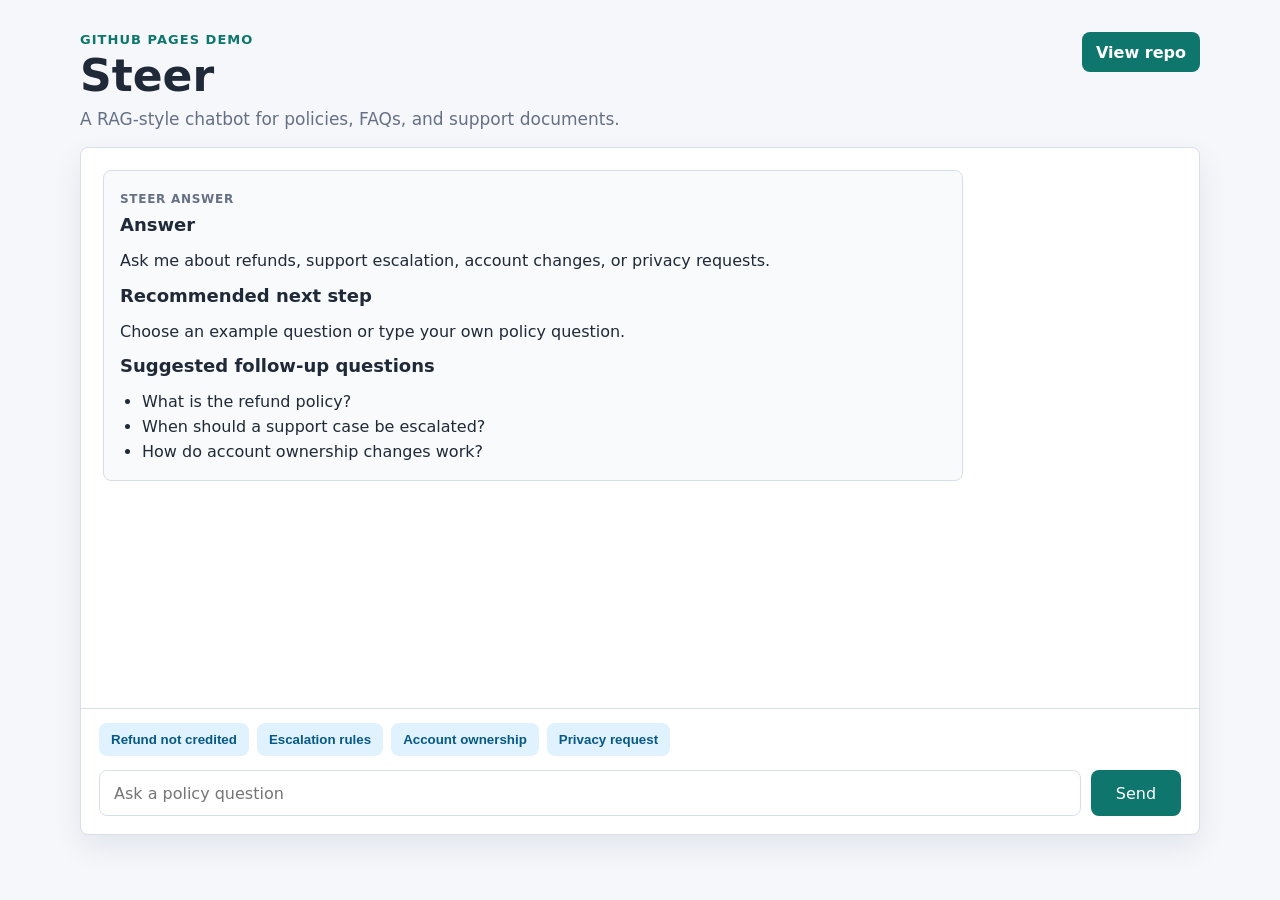
<file: index.html>
<!doctype html>
<html lang="en">
  <head>
    <meta charset="utf-8" />
    <meta name="viewport" content="width=device-width, initial-scale=1" />
    <title>Steer</title>
    <meta http-equiv="refresh" content="0; url=./chat/" />
    <link rel="canonical" href="./chat/" />
  </head>
  <body>
    <p>Opening <a href="./chat/">Steer chat</a>.</p>
  </body>
</html>
</file>
<file: chat/style.css>
:root {
  color-scheme: light;
  --bg: #f5f7fb;
  --panel: #ffffff;
  --text: #1f2937;
  --muted: #667085;
  --line: #d8dee9;
  --brand: #0f766e;
  --brand-dark: #115e59;
  --user: #ecfeff;
  --assistant: #f8fafc;
  --source: #fffbeb;
}

* {
  box-sizing: border-box;
}

body {
  margin: 0;
  background: var(--bg);
  color: var(--text);
  font-family: Inter, ui-sans-serif, system-ui, -apple-system, BlinkMacSystemFont, "Segoe UI", sans-serif;
}

.shell {
  width: min(1120px, calc(100% - 32px));
  margin: 0 auto;
  padding: 32px 0;
}

.hero {
  display: flex;
  align-items: flex-start;
  justify-content: space-between;
  gap: 20px;
  margin-bottom: 18px;
}

.eyebrow {
  margin: 0 0 6px;
  color: var(--brand);
  font-size: 13px;
  font-weight: 700;
  letter-spacing: 0.08em;
  text-transform: uppercase;
}

h1 {
  margin: 0;
  font-size: 44px;
  line-height: 1.05;
}

.subtitle {
  max-width: 620px;
  margin: 10px 0 0;
  color: var(--muted);
  font-size: 17px;
}

.repo-link,
.composer button,
.suggestions button {
  border: 0;
  border-radius: 8px;
  cursor: pointer;
  font-weight: 700;
}

.repo-link {
  display: inline-flex;
  align-items: center;
  min-height: 40px;
  padding: 0 14px;
  background: var(--brand);
  color: white;
  text-decoration: none;
}

.repo-link:hover,
.composer button:hover {
  background: var(--brand-dark);
}

.chat-panel {
  overflow: hidden;
  border: 1px solid var(--line);
  border-radius: 8px;
  background: var(--panel);
  box-shadow: 0 12px 30px rgba(15, 23, 42, 0.08);
}

.messages {
  min-height: 560px;
  max-height: calc(100vh - 260px);
  overflow-y: auto;
  padding: 22px;
}

.message {
  width: min(860px, 100%);
  margin-bottom: 18px;
  padding: 15px 16px;
  border: 1px solid var(--line);
  border-radius: 8px;
  line-height: 1.55;
}

.message.user {
  margin-left: auto;
  background: var(--user);
}

.message.assistant {
  background: var(--assistant);
}

.message h2 {
  margin: 0 0 10px;
  font-size: 18px;
}

.message p {
  margin: 8px 0;
}

.message ul {
  margin: 8px 0 0 22px;
  padding: 0;
}

.label {
  color: var(--muted);
  font-size: 12px;
  font-weight: 800;
  letter-spacing: 0.06em;
  text-transform: uppercase;
}

.sources {
  margin-top: 14px;
}

details {
  margin-top: 8px;
  border: 1px solid #f1dca7;
  border-radius: 8px;
  background: var(--source);
}

summary {
  padding: 10px 12px;
  cursor: pointer;
  font-weight: 700;
}

details p {
  margin: 0;
  padding: 0 12px 12px;
}

.score {
  display: block;
  margin-top: 8px;
  color: var(--muted);
  font-size: 12px;
}

.suggestions {
  display: flex;
  flex-wrap: wrap;
  gap: 8px;
  padding: 14px 18px 0;
  border-top: 1px solid var(--line);
}

.suggestions button {
  padding: 9px 12px;
  background: #e0f2fe;
  color: #075985;
}

.suggestions button:hover {
  background: #bae6fd;
}

.composer {
  display: flex;
  gap: 10px;
  padding: 14px 18px 18px;
}

.composer input {
  width: 100%;
  min-height: 46px;
  border: 1px solid var(--line);
  border-radius: 8px;
  padding: 0 14px;
  color: var(--text);
  font: inherit;
}

.composer button {
  min-width: 90px;
  background: var(--brand);
  color: white;
  font: inherit;
}

@media (max-width: 720px) {
  .shell {
    width: min(100% - 20px, 1120px);
    padding: 18px 0;
  }

  .hero {
    display: block;
  }

  h1 {
    font-size: 36px;
  }

  .repo-link {
    margin-top: 14px;
  }

  .messages {
    min-height: 460px;
    max-height: none;
    padding: 14px;
  }

  .composer {
    display: block;
  }

  .composer button {
    width: 100%;
    min-height: 44px;
    margin-top: 10px;
  }
}
</file>
